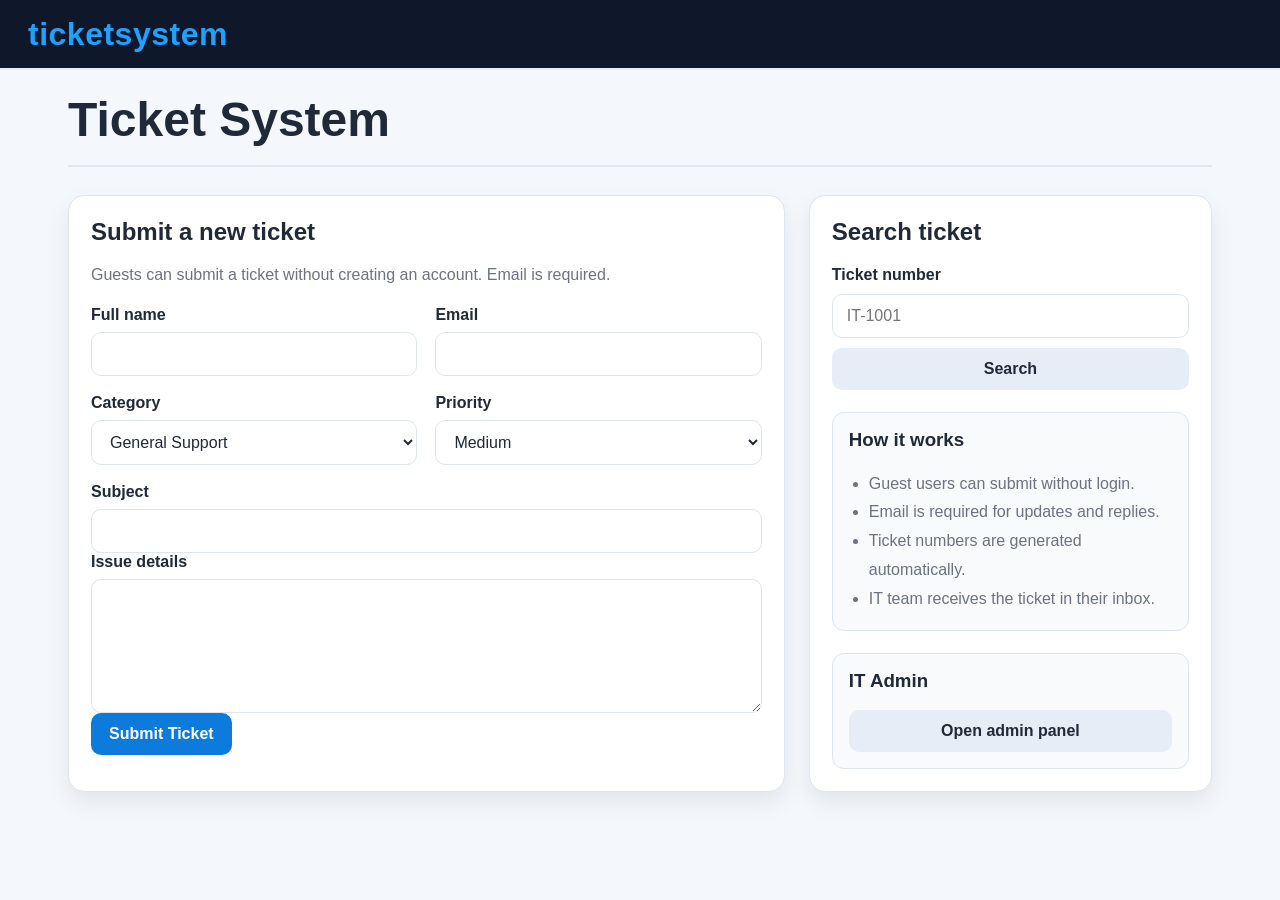
<file: index.html>
<!DOCTYPE html>
<html lang="en">
  <head>
    <meta charset="UTF-8" />
    <meta name="viewport" content="width=device-width, initial-scale=1.0" />
    <title>Ticket System</title>
    <meta name="description" content="Public IT support ticket system interface for GitHub Pages." />
    <link rel="stylesheet" href="styles.css" />
  </head>
  <body>
    <div class="page-shell">
      <header class="topbar">
        <div class="brand">ticketsystem</div>
      </header>

      <main class="container">
        <section class="hero">
          <h1>Ticket System</h1>
          <div class="divider"></div>
        </section>

        <section class="content-grid">
          <div class="card form-card">
            <h2>Submit a new ticket</h2>
            <p class="lead">Guests can submit a ticket without creating an account. Email is required.</p>

            <form id="ticketForm">
              <div class="two-col">
                <div class="field">
                  <label for="userName">Full name</label>
                  <input id="userName" name="userName" type="text" required />
                </div>
                <div class="field">
                  <label for="userEmail">Email</label>
                  <input id="userEmail" name="userEmail" type="email" required />
                </div>
              </div>

              <div class="two-col">
                <div class="field">
                  <label for="category">Category</label>
                  <select id="category" name="category">
                    <option>General Support</option>
                    <option>Hardware</option>
                    <option>Software</option>
                    <option>Network</option>
                    <option>Account Access</option>
                    <option>Security</option>
                  </select>
                </div>
                <div class="field">
                  <label for="priority">Priority</label>
                  <select id="priority" name="priority">
                    <option>Low</option>
                    <option selected>Medium</option>
                    <option>High</option>
                    <option>Critical</option>
                  </select>
                </div>
              </div>

              <div class="field">
                <label for="subject">Subject</label>
                <input id="subject" name="subject" type="text" required />
              </div>

              <div class="field">
                <label for="description">Issue details</label>
                <textarea id="description" name="description" rows="6" required></textarea>
              </div>

              <button type="submit" class="primary-btn">Submit Ticket</button>
            </form>
          </div>

          <aside class="card side-panel">
            <h2>Search ticket</h2>
            <form id="ticketSearchForm" class="search-form">
              <label for="searchTicketNumber">Ticket number</label>
              <input id="searchTicketNumber" type="text" placeholder="IT-1001" />
              <button type="submit" class="secondary-btn">Search</button>
            </form>

            <div class="info-box">
              <h3>How it works</h3>
              <ul>
                <li>Guest users can submit without login.</li>
                <li>Email is required for updates and replies.</li>
                <li>Ticket numbers are generated automatically.</li>
                <li>IT team receives the ticket in their inbox.</li>
              </ul>
            </div>

            <div class="admin-box">
              <h3>IT Admin</h3>
              <button id="openAdminBtn" class="secondary-btn full-width" type="button">Open admin panel</button>
            </div>
          </aside>
        </section>

        <section id="publicTicketView" class="card hidden">
          <div class="ticket-header-row">
            <div>
              <p class="eyebrow">Ticket created</p>
              <h2 id="createdTicketNumber">IT-1001</h2>
            </div>
            <span id="createdTicketStatus" class="status-badge open">Open</span>
          </div>
          <p id="createdTicketMessage" class="success-text"></p>
        </section>

        <section id="ticketDetailView" class="card hidden">
          <div class="ticket-header-row">
            <div>
              <p class="eyebrow">Ticket details</p>
              <h2 id="detailTicketNumber">IT-1001</h2>
            </div>
            <span id="detailStatus" class="status-badge open">Open</span>
          </div>

          <div class="detail-grid">
            <div class="detail-panel">
              <h3>Customer info</h3>
              <p><strong>Name:</strong> <span id="detailCustomerName"></span></p>
              <p><strong>Email:</strong> <span id="detailCustomerEmail"></span></p>
              <p><strong>Category:</strong> <span id="detailCategory"></span></p>
              <p><strong>Priority:</strong> <span id="detailPriority"></span></p>
            </div>

            <div class="detail-panel">
              <h3>Ticket summary</h3>
              <p><strong>Subject:</strong> <span id="detailSubject"></span></p>
              <p id="detailDescription"></p>
            </div>
          </div>

          <div class="conversation-box">
            <h3>Conversation</h3>
            <div id="ticketConversation" class="conversation-list"></div>
          </div>

          <div class="reply-box">
            <h3>Reply to IT</h3>
            <form id="userReplyForm">
              <div class="two-col">
                <div class="field">
                  <label for="replyName">Your name</label>
                  <input id="replyName" type="text" required />
                </div>
                <div class="field">
                  <label for="replyEmail">Your email</label>
                  <input id="replyEmail" type="email" required />
                </div>
              </div>
              <div class="field">
                <label for="replyMessage">Message</label>
                <textarea id="replyMessage" rows="5" required></textarea>
              </div>
              <button type="submit" class="primary-btn">Send update</button>
            </form>
          </div>
        </section>

        <section id="adminPanel" class="card hidden admin-panel">
          <div class="admin-header">
            <div>
              <p class="eyebrow">Admin portal</p>
              <h2>IT Support Queue</h2>
            </div>
            <button id="logoutAdminBtn" class="secondary-btn" type="button">Logout</button>
          </div>

          <div id="adminLoginView" class="login-form-wrap">
            <form id="adminLoginForm">
              <div class="field">
                <label for="adminUsername">Admin email</label>
                <input id="adminUsername" type="email" value="admin@it.local" required />
              </div>
              <div class="field">
                <label for="adminPassword">Password</label>
                <input id="adminPassword" type="password" required />
              </div>
              <button type="submit" class="primary-btn">Login</button>
            </form>
          </div>

          <div id="adminDashboardView" class="hidden">
            <div class="table-topbar">
              <h3>Open tickets</h3>
              <select id="statusFilter">
                <option value="all">All</option>
                <option value="Open">Open</option>
                <option value="In Progress">In Progress</option>
                <option value="Awaiting IT Response">Awaiting IT Response</option>
                <option value="Resolved">Resolved</option>
              </select>
            </div>

            <div id="adminTicketTable" class="ticket-table"></div>
          </div>
        </section>
      </main>
    </div>

    <script src="script.js"></script>
  </body>
</html>
</file>
<file: styles.css>
* {
  box-sizing: border-box;
}

:root {
  --bg: #f4f7fb;
  --panel: #ffffff;
  --border: #dde5ef;
  --text: #1f2937;
  --muted: #6b7280;
  --primary: #0c7bdc;
  --primary-dark: #0a68b5;
  --success-bg: #ecfdf5;
  --success-text: #065f46;
  --warning-bg: #fff7ed;
  --warning-text: #9a5b00;
  --danger-bg: #fef2f2;
  --danger-text: #991b1b;
  --info-bg: #eff6ff;
  --shadow: 0 10px 22px rgba(15, 23, 42, 0.08);
}

html {
  scroll-behavior: smooth;
}

body {
  margin: 0;
  font-family: Arial, Helvetica, sans-serif;
  background: var(--bg);
  color: var(--text);
}

button,
input,
select,
textarea {
  font: inherit;
}

.page-shell {
  min-height: 100vh;
}

.topbar {
  background: #0f172a;
  padding: 18px 28px;
  box-shadow: 0 2px 0 rgba(0, 0, 0, 0.05);
}

.brand {
  color: #1fa2ff;
  font-size: 2rem;
  font-weight: 800;
  letter-spacing: 0.5px;
  line-height: 1;
}

.container {
  max-width: 1180px;
  margin: 0 auto;
  padding: 24px 18px 48px;
}

.hero {
  margin-bottom: 28px;
}

.hero h1 {
  margin: 0;
  font-size: clamp(2.2rem, 4vw, 3rem);
  font-weight: 800;
}

.divider {
  height: 2px;
  background: #dfe7f1;
  margin-top: 18px;
}

.content-grid {
  display: grid;
  grid-template-columns: 1.6fr 0.9fr;
  gap: 24px;
}

.card {
  background: var(--panel);
  border: 1px solid var(--border);
  border-radius: 16px;
  box-shadow: var(--shadow);
  padding: 22px;
}

h2, h3, p {
  margin-top: 0;
}

.lead {
  color: var(--muted);
  margin-bottom: 22px;
}

.two-col {
  display: grid;
  grid-template-columns: repeat(2, minmax(0, 1fr));
  gap: 18px;
  margin-bottom: 18px;
}

.field {
  display: flex;
  flex-direction: column;
  gap: 8px;
}

label {
  font-weight: 700;
  color: var(--text);
}

input,
select,
textarea {
  width: 100%;
  padding: 12px 14px;
  border-radius: 10px;
  border: 1px solid var(--border);
  background: white;
  color: var(--text);
}

input:focus,
select:focus,
textarea:focus {
  border-color: var(--primary);
  outline: 2px solid rgba(12, 123, 220, 0.14);
}

textarea {
  resize: vertical;
  min-height: 120px;
}

button {
  border: none;
  border-radius: 10px;
  font-weight: 700;
  cursor: pointer;
  transition: 0.2s ease;
}

.primary-btn {
  background: var(--primary);
  color: white;
  padding: 12px 18px;
}

.primary-btn:hover {
  background: var(--primary-dark);
}

.secondary-btn {
  background: #e6edf7;
  color: var(--text);
  padding: 12px 18px;
}

.secondary-btn:hover {
  background: #dfeaf6;
}

.full-width {
  width: 100%;
}

.search-form {
  display: flex;
  flex-direction: column;
  gap: 10px;
}

.info-box,
.admin-box {
  margin-top: 22px;
  background: #f8fafc;
  border: 1px solid var(--border);
  border-radius: 12px;
  padding: 16px;
}

.info-box ul {
  padding-left: 20px;
  margin: 0;
  color: var(--muted);
  line-height: 1.8;
}

.hidden {
  display: none !important;
}

#publicTicketView,
#ticketDetailView,
#adminPanel {
  margin-top: 26px;
}

.ticket-header-row,
.admin-header,
.table-topbar {
  display: flex;
  justify-content: space-between;
  align-items: center;
  gap: 16px;
}

.eyebrow {
  margin: 0 0 8px;
  color: var(--muted);
  font-size: 0.8rem;
  text-transform: uppercase;
  letter-spacing: 0.08em;
  font-weight: 700;
}

.status-badge {
  display: inline-block;
  padding: 8px 12px;
  border-radius: 999px;
  font-size: 0.8rem;
  font-weight: 700;
}

.status-badge.open {
  background: #e0f2fe;
  color: #075985;
}

.status-badge.in-progress {
  background: #fef3c7;
  color: #92400e;
}

.status-badge.awaiting-it-response {
  background: #ede9fe;
  color: #5b21b6;
}

.status-badge.resolved {
  background: #dcfce7;
  color: #166534;
}

.success-text {
  color: var(--success-text);
  background: var(--success-bg);
  border: 1px solid #bbf7d0;
  border-radius: 10px;
  padding: 12px 14px;
  margin: 14px 0 0;
}

.detail-grid {
  display: grid;
  grid-template-columns: repeat(2, minmax(0, 1fr));
  gap: 18px;
  margin-top: 18px;
}

.detail-panel {
  background: #f8fafc;
  border: 1px solid var(--border);
  border-radius: 12px;
  padding: 16px;
}

.conversation-box,
.reply-box {
  margin-top: 22px;
  border-top: 1px solid var(--border);
  padding-top: 20px;
}

.conversation-list {
  display: flex;
  flex-direction: column;
  gap: 12px;
  margin-top: 12px;
}

.conversation-item {
  background: #f8fafc;
  border: 1px solid var(--border);
  border-radius: 12px;
  padding: 12px 14px;
}

.conversation-item.user {
  background: #f9fafb;
}

.conversation-item.admin {
  background: #eff6ff;
  border-color: #bfdcff;
}

.conversation-meta {
  display: flex;
  justify-content: space-between;
  gap: 10px;
  margin-bottom: 6px;
  color: var(--muted);
  font-size: 0.8rem;
}

.login-form-wrap {
  max-width: 420px;
  margin: 20px auto 0;
}

.ticket-table {
  margin-top: 16px;
  display: grid;
  gap: 12px;
}

.ticket-row {
  display: grid;
  grid-template-columns: 1.2fr 1.8fr 1fr 1fr 1.1fr auto;
  gap: 12px;
  align-items: center;
  padding: 14px 16px;
  border: 1px solid var(--border);
  border-radius: 12px;
  background: #f8fafc;
}

.ticket-row strong {
  color: var(--primary);
}

.ticket-row button {
  padding: 9px 12px;
}

@media (max-width: 880px) {
  .content-grid,
  .two-col,
  .detail-grid,
  .ticket-row {
    grid-template-columns: 1fr;
  }

  .ticket-header-row,
  .admin-header,
  .table-topbar {
    flex-direction: column;
    align-items: flex-start;
  }
}
</file>
